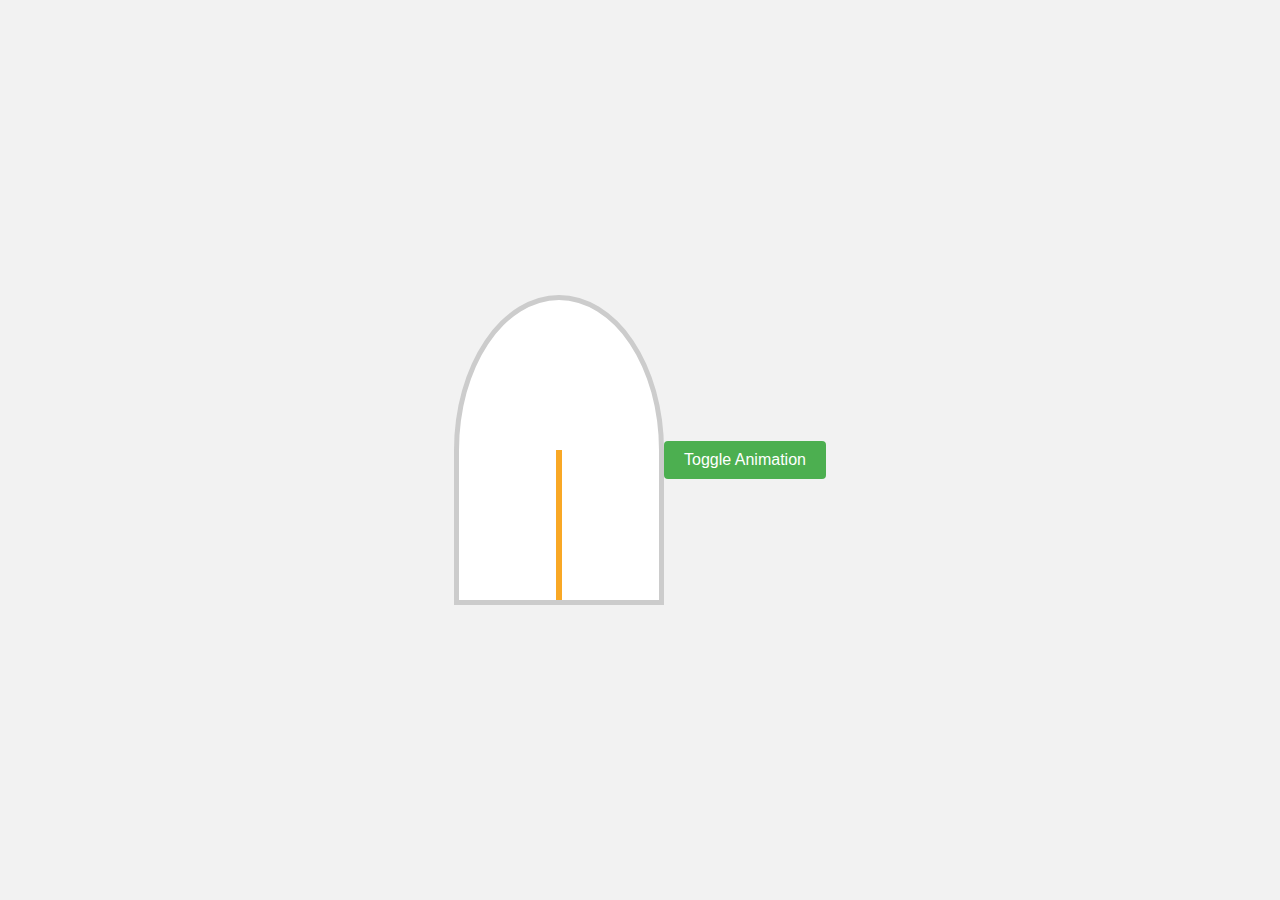
<file: index.html>
<!DOCTYPE html>
<html lang="en">
<head>
<meta charset="UTF-8">
<meta name="viewport" content="width=device-width, initial-scale=1.0">
<title>Animation</title>
<link rel="stylesheet" href="styles.css">
</head>
<body>
<div class="cup">
  <div class="noodles"></div>
</div>
<button id="toggleAnimation">Toggle Animation</button>
<script src="script.js"></script>
</body>
</html>
</file>
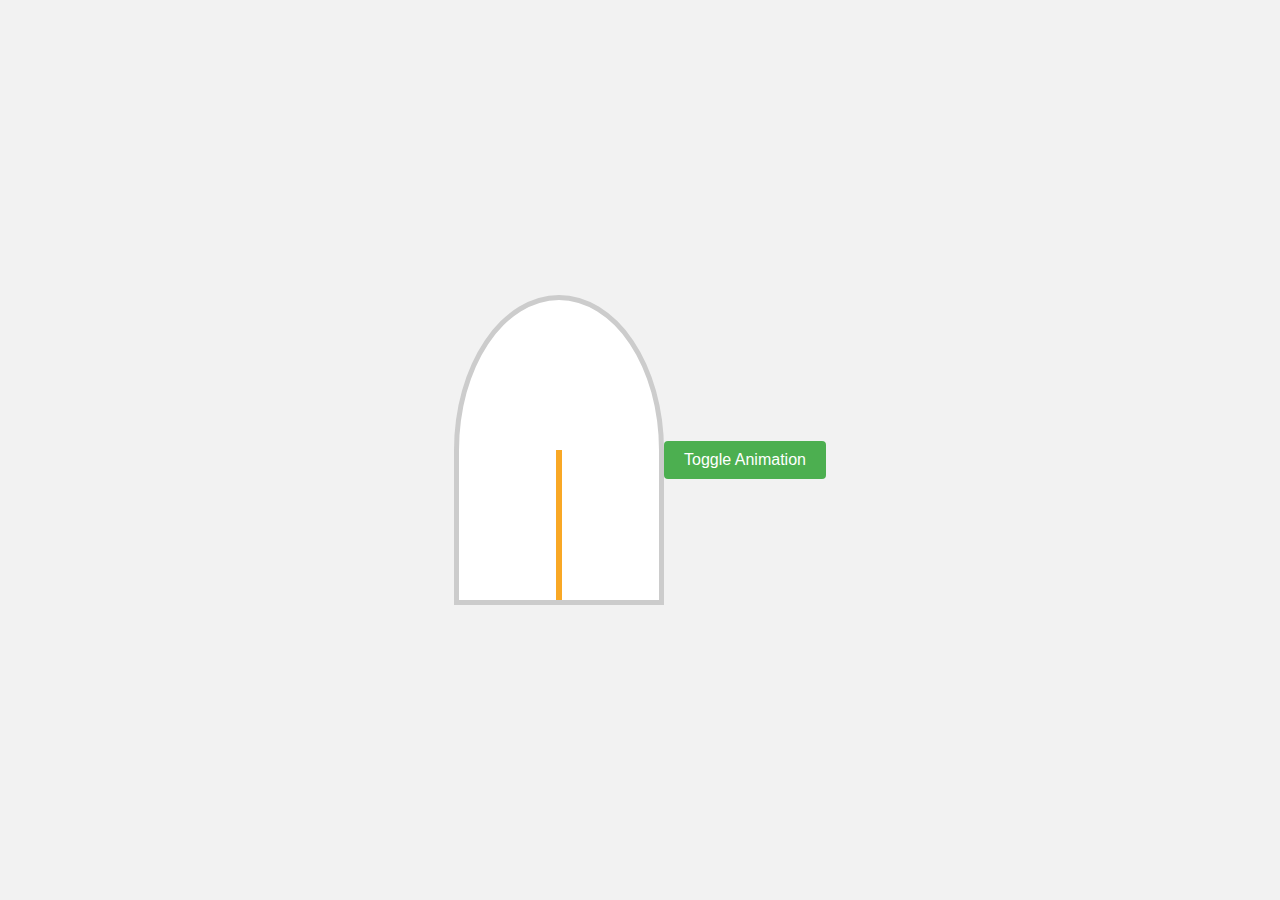
<file: noodles.html>
<!DOCTYPE html>
<html lang="en">
<head>
<meta charset="UTF-8">
<meta name="viewport" content="width=device-width, initial-scale=1.0">
<title>Animation</title>
<link rel="stylesheet" href="styles.css">
</head>
<body>
<div class="cup">
  <div class="noodles"></div>
</div>
<button id="toggleAnimation">Toggle Animation</button>
<script src="script.js"></script>
</body>
</html>
</file>
<file: styles.css>
body, html {
    height: 100%;
    margin: 0;
    display: flex;
    justify-content: center;
    align-items: center;
    background-color: #f2f2f2;
  }
  
  .cup {
    width: 200px;
    height: 300px;
    background-color: #fff;
    border: 5px solid #ccc;
    border-radius: 50% 50% 0 0;
    position: relative;
    overflow: hidden;
  }
  
  .noodles {
    position: absolute;
    bottom: 0;
    left: 50%;
    transform: translateX(-50%);
    width: 6px;
    height: 150px;
    background-color: #f9a825;
    animation: dance 1s ease-in-out infinite alternate;
  }
  
  @keyframes dance {
    0% {
      transform: translateX(-50%) rotate(0deg);
    }
    100% {
      transform: translateX(-50%) rotate(10deg);
    }
  }
  
  button {
    margin-top: 20px;
    padding: 10px 20px;
    font-size: 16px;
    background-color: #4CAF50;
    color: white;
    border: none;
    cursor: pointer;
    border-radius: 4px;
  }
  
  button:hover {
    background-color: #45a049;
  }
</file>
